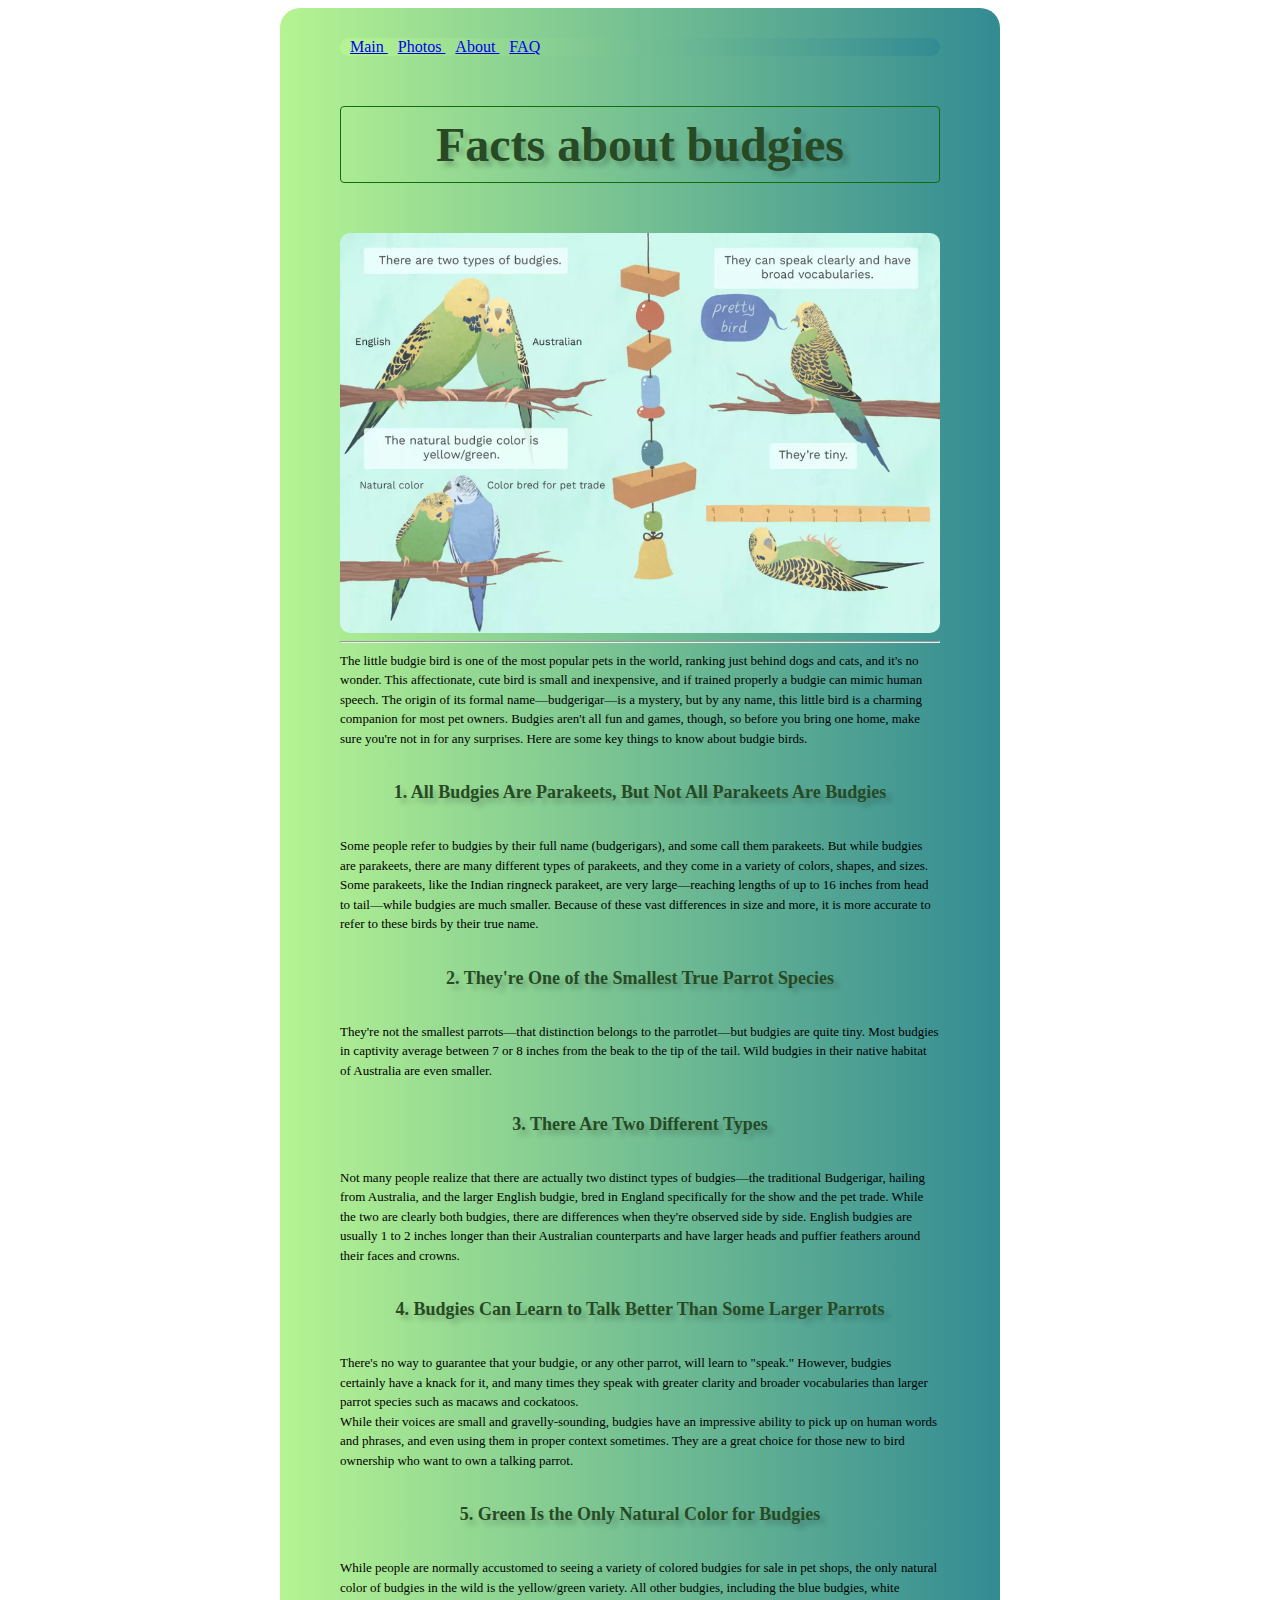
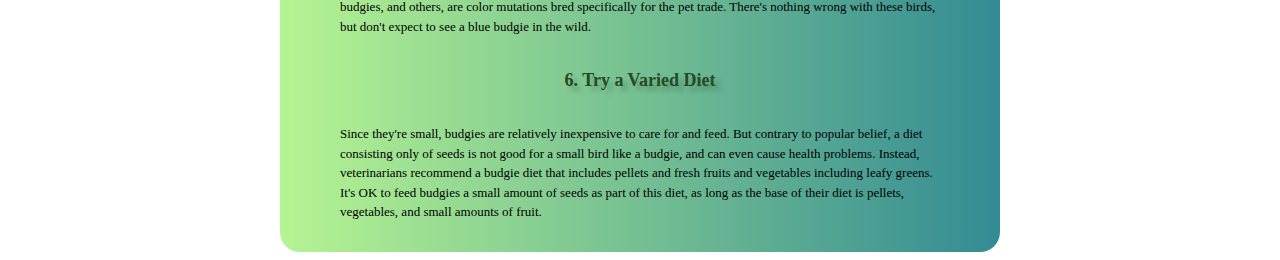
<file: homepage/about.html>
<!DOCTYPE html>
<html lang="en">
    <head>
        <meta charset="UTF-8" />
        <link href="https://cdn.jsdelivr.net/npm/bootstrap@5.0.2/dist/css/bootstrap.min.css" rel="stylesheet" integrity="sha384-EVSTQN3/azprG1Anm3QDgpJLIm9Nao0Yz1ztcQTwFspd3yD65VohhpuuCOmLASjC" crossorigin="anonymous">
        <script src="https://cdn.jsdelivr.net/npm/bootstrap@5.0.2/dist/js/bootstrap.bundle.min.js" integrity="sha384-MrcW6ZMFYlzcLA8Nl+NtUVF0sA7MsXsP1UyJoMp4YLEuNSfAP+JcXn/tWtIaxVXM" crossorigin="anonymous"></script>
        <link href="styles.css" rel="stylesheet">
        <meta name="viewport" content="width=device-width, initial-scale=1.0" />
        <meta http-equiv="X-UA-Compatible" content="IE=edge" />
        <title>About</title>
    </head>
    <body>
        <div class="container">
            <nav class="navbar navbar-expand-lg navbar-light bg-light">
                <div class="container-fluid">
                    <a class="navbar-brand" href="https://vikrur-code50-62720717-rjjjgpwx2gvx-8080.githubpreview.dev/index.html#">
                        <span class="navbar-text">
                        Main
                        </span>
                    </a>
                    <a class="navbar-brand" href="https://vikrur-code50-62720717-rjjjgpwx2gvx-8080.githubpreview.dev/photo.html">
                        <span class="navbar-text">
                        Photos
                        </span>
                    </a>
                    <a class="navbar-brand" href="#">
                        <span class="navbar-text">
                        About
                        </span>
                    </a>
                    <a class="navbar-brand" href="https://vikrur-code50-62720717-rjjjgpwx2gvx-8080.githubpreview.dev/faq.html">
                        <span class="navbar-text">
                        FAQ
                        </span>
                    </a>
                </div>
            </nav>
            <br>
                <h1>Facts about budgies</h1>
                <br>
                <img src="images/About.png" alt="About parrot"/>
                <hr>
                <p class="main">
                    The little budgie bird is one of the most popular pets in the world, ranking just behind dogs and cats, and it's no wonder. This affectionate, cute bird is small and inexpensive, and if trained properly a budgie can mimic human speech. The origin of its formal name―budgerigar―is a mystery, but by any name, this little bird is a charming companion for most pet owners.
                    Budgies aren't all fun and games, though, so before you bring one home, make sure you're not in for any surprises. Here are some key things to know about budgie birds.
                </p>

                        <h2>1. All Budgies Are Parakeets, But Not All Parakeets Are Budgies</h2>
                        <p class="main">
                        Some people refer to budgies by their full name (budgerigars), and some call them parakeets. But while budgies are parakeets, there are many different types of parakeets, and they come in a variety of colors, shapes, and sizes. Some parakeets, like the Indian ringneck parakeet, are very large—reaching lengths of up to 16 inches from head to tail—while budgies are much smaller. Because of these vast differences in size and more, it is more accurate to refer to these birds by their true name.
                        </p>

                        <h2>2. They're One of the Smallest True Parrot Species</h2>
                        <p class="main">
                        They're not the smallest parrots―that distinction belongs to the parrotlet―but budgies are quite tiny. Most budgies in captivity average between 7 or 8 inches from the beak to the tip of the tail. Wild budgies in their native habitat of Australia are even smaller.
                        </p>

                        <h2>3. There Are Two Different Types</h2>
                        <p class="main">
                        Not many people realize that there are actually two distinct types of budgies―the traditional Budgerigar, hailing from Australia, and the larger English budgie, bred in England specifically for the show and the pet trade. While the two are clearly both budgies, there are differences when they're observed side by side. English budgies are usually 1 to 2 inches longer than their Australian counterparts and have larger heads and puffier feathers around their faces and crowns.
                        </p>

                        <h2>4. Budgies Can Learn to Talk Better Than Some Larger Parrots</h2>
                        <p class="main">
                            There's no way to guarantee that your budgie, or any other parrot, will learn to "speak." However, budgies certainly have a knack for it, and many times they speak with greater clarity and broader vocabularies than larger parrot species such as macaws and cockatoos.
                            <br>
                            While their voices are small and gravelly-sounding, budgies have an impressive ability to pick up on human words and phrases, and even using them in proper context sometimes. They are a great choice for those new to bird ownership who want to own a talking parrot.
                        </p>

                        <h2>5. Green Is the Only Natural Color for Budgies</h2>
                        <p class="main">
                        While people are normally accustomed to seeing a variety of colored budgies for sale in pet shops, the only natural color of budgies in the wild is the yellow/green variety. All other budgies, including the blue budgies, white budgies, and others, are color mutations bred specifically for the pet trade. There's nothing wrong with these birds, but don't expect to see a blue budgie in the wild.
                        </p>

                        <h2>6. Try a Varied Diet</h2>
                        <p class="main">
                        Since they're small, budgies are relatively inexpensive to care for and feed. But contrary to popular belief, a diet consisting only of seeds is not good for a small bird like a budgie, and can even cause health problems. Instead, veterinarians recommend a budgie diet that includes pellets and fresh fruits and vegetables including leafy greens. It's OK to feed budgies a small amount of seeds as part of this diet, as long as the base of their diet is pellets, vegetables, and small amounts of fruit.
                        </p>
        </div>
    </body>
</html>
</file>
<file: homepage/styles.css>
h1 {
    text-align: center;
    color: #274a25;
    border: 1px solid #126d0b;
    border-radius: 4px;
    font-size: 48px;
    text-shadow: 5px 5px 5px rgba(0, 0, 0, 0.2);
    padding: 10px;
  }

  h2 {
    text-align: center;
    line-height: 28px;
    padding: 15px;
    font-size: 18px;
    text-shadow: 5px 5px 5px rgba(0, 0, 0, 0.2);
    color: #274a25;

  }

  img {
    display: block;
    margin: 0 auto;
    max-width: 100%;
    border-radius: 10px;
  }

  p {
    line-height: 1.5;
    font-size: 13px;
    margin: 20 0 10px;
  }

  button {
    display: block;
    margin: 20px auto;
    background-color: #126d0b;
    color: white;
    font-size: 18px;
    padding: 15px 30px;
    border: none;
    border-radius: 6px;
    box-shadow: 5px 5px 5px rgba(0, 0, 0, 0.3);
    transition: all 200ms ease-in-out;
    font-weight: bold;
  }

  button:hover {
    opacity: 0.9;
    cursor: pointer;
  }

  .container {
    max-width: 600px;
    margin: 0 auto;
    padding: 30px 60px;
    background: linear-gradient(
      to right,
      rgb(182, 244, 146),
      rgb(51, 139, 147)
    );
    border-radius: 20px;
    font-family: Cambria, Cochin, Georgia, Times, "Times New Roman", serif;
  }

  .navbar {
    background: inherit;
    border-radius: 10px;
  }

  .navbar-text {
    padding-left: 10px;
  }

  .learn-more {
    color: #126d0b;
    text-decoration: none;
    font-size: 12px;
  }

  .learn-more:hover {
    text-decoration: underline;
  }

  .main {
    margin: 0;
  }

  .faq {
    border: 1px solid #126d0b;
    padding: 10px;
    border-radius: 4px;
  }

  .footer {
    text-align: center;
  }

  .contacts {
    text-align: center;
    font-size: 12px;
  }

  .contacts-color {
    color:#274a25;
    font-style: italic;
  }
</file>
